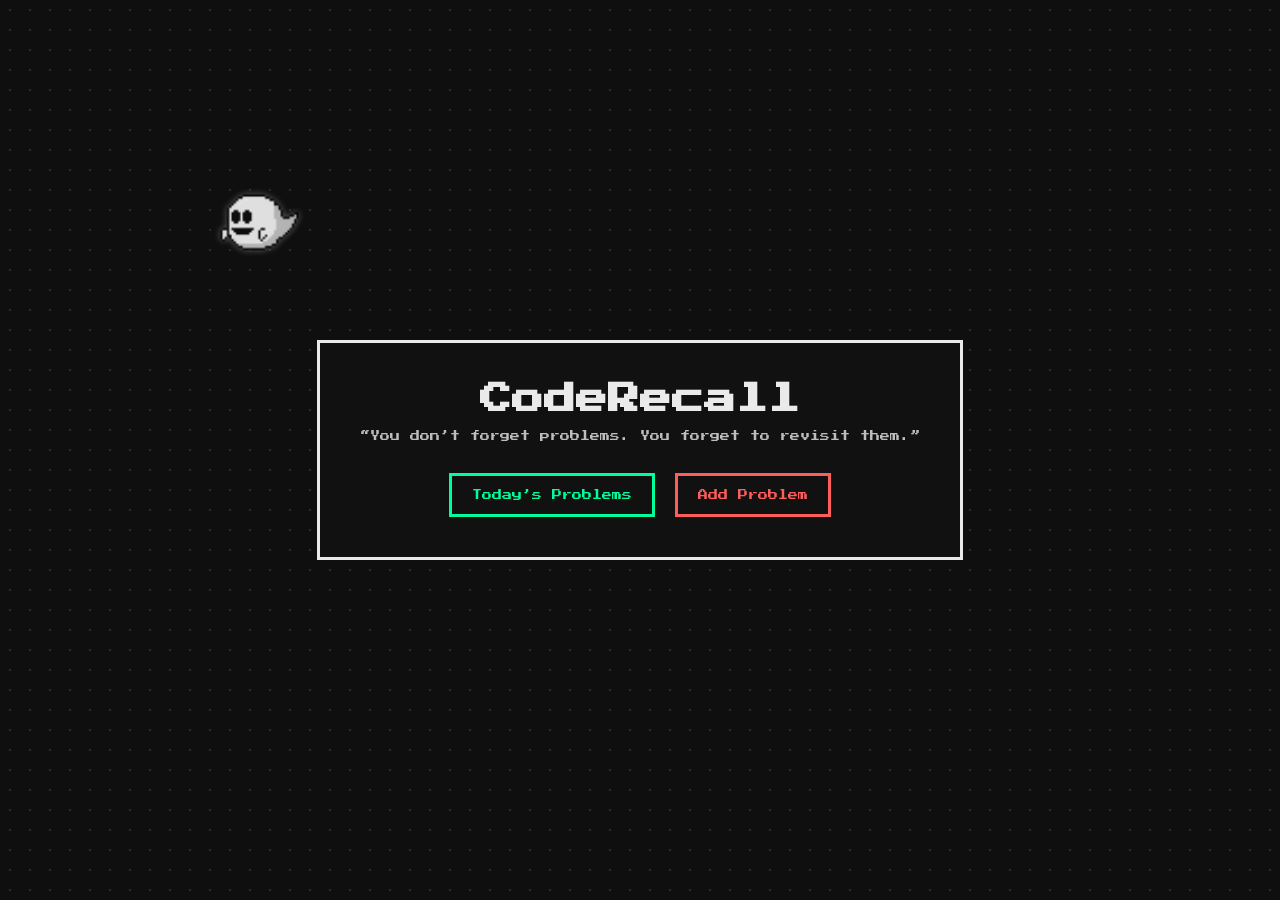
<file: Frontend/html/index.html>
<!DOCTYPE html>
<html lang="en">
<head>
    <meta charset="UTF-8">
    <title>Rewise</title>

    <link rel="stylesheet" href="../styles/index.css">
    <link href="https://fonts.googleapis.com/css2?family=Press+Start+2P&display=swap" rel="stylesheet">
</head>
<body>
<canvas id="bg-canvas"></canvas>
<div class="container">
    <h1 class="title">CodeRecall</h1>
    <p class="subtitle">“You don’t forget problems. You forget to revisit them.”</p>

    <div class="button-group">
        <a href="show_prob.html"><button id="primary" class="btn clickable">Today’s Problems</button></a>
        <a href="add_prob.html"  ><button id="secondary" class="btn clickable" >Add Problem</button></a>
    </div>
</div>

<!--<img src="assets/images/pixel-star.png" class="pixel top-left">-->
<!--<img src="assets/images/pixel-heart.png" class="pixel top-right">-->
<!--<img src="assets/images/pixel-cube.png" class="pixel bottom-left">-->
<!--<img src="assets/images/pixel-lightning.png" class="pixel bottom-right">-->
<script src="../js/sound.js"></script>
<script src="../js/ghost.js"></script>
</body>
</html>
</file>
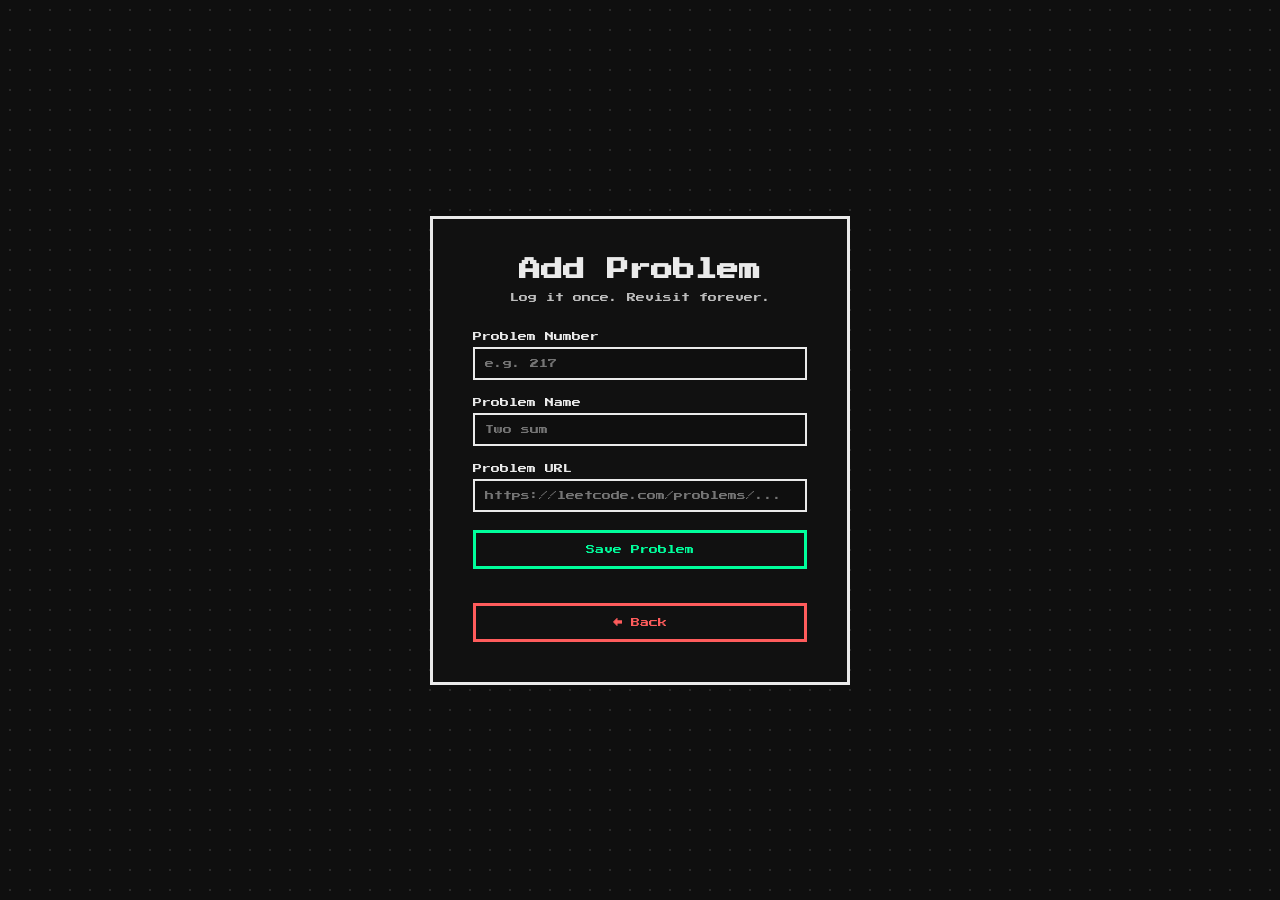
<file: Frontend/html/add_prob.html>
<!DOCTYPE html>
<html lang="en">
<head>
    <meta charset="UTF-8">
    <title>Add Problem | CodeRecall</title>
    <link rel="stylesheet" href="../styles/add-problem.css">
    <link href="https://fonts.googleapis.com/css2?family=Press+Start+2P&display=swap" rel="stylesheet">
</head>
<body>
<div class="container">
    <h1 class="title">Add Problem</h1>
    <p class="subtitle">Log it once. Revisit forever.</p>

    <form class="problem-form">
        <label>
            Problem Number
            <input id="probNo" type="number" placeholder="e.g. 217" required>
        </label>
        <label>
            Problem Name
            <input id="probName" type="text" placeholder="Two sum" required>
        </label>
        <label>
            Problem URL
            <input id="probUrl" type="url" placeholder="https://leetcode.com/problems/..." required>
        </label>

        <button id="addProbBtn" type="submit" class="btn primary clickable">
            Save Problem
        </button>
    </form>

    <a href="index.html">  <button class="btn secondary clickable back-btn">
        ← Back
    </button></a>
</div>

<!--<img src="../assets/pixel-cube.png" class="pixel top-left">-->
<!--<img src="../assets/pixel-star.png" class="pixel bottom-right">-->
<script type="module" src="../js/addProb.js"></script>
<script src="../js/sound.js"></script>

</body>
</html>
</file>
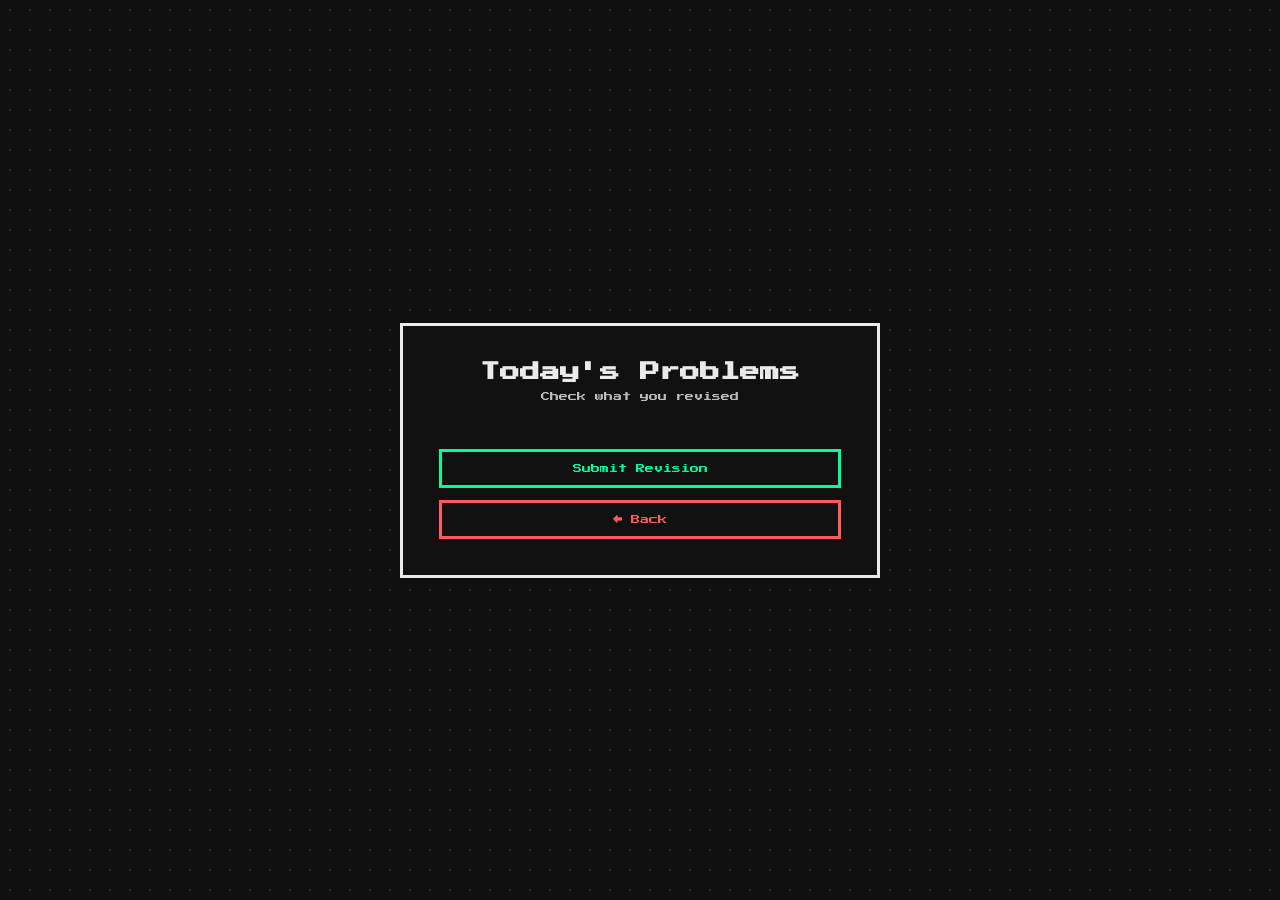
<file: Frontend/html/show_prob.html>
<!DOCTYPE html>
<html lang="en">
<head>
    <meta charset="UTF-8">
    <title>Today | CodeRecall</title>
    <link rel="stylesheet" href="../styles/today.css">
    <link href="https://fonts.googleapis.com/css2?family=Press+Start+2P&display=swap" rel="stylesheet">
</head>
<body>
<div class="container">
    <h1 class="title">Today's Problems</h1>
    <p class="subtitle">Check what you revised</p>

    <form id="revisionForm">
        <ul class="problem-list" id="problemList">
            <!-- populated by JS -->
        </ul>

        <button type="submit" id="submitBtn" class="btn primary clickable">
            Submit Revision
        </button>
    </form>

  <a href="index.html">  <button class="btn secondary clickable back-btn" onclick="history.back()">
        ← Back
    </button></a>
</div>

<script src="../js/sound.js"></script>
<script type="module" src="../js/today.js"></script>
</body>
</html>
</file>
<file: Frontend/styles/index.css>
* {
    margin: 0;
    padding: 0;
    box-sizing: border-box;
    cursor: url("../assets/normal.png") 0 0, auto;
}
html {
  image-rendering: pixelated;
}

body {
    height: 100vh;
    background-color: #0f0f0f;
    background-image: radial-gradient(#2a2a2a 1px, transparent 1px);
    background-size: 20px 20px;
    display: flex;
    align-items: center;
    justify-content: center;
    font-family: 'Press Start 2P', cursive;
    color: #eaeaea;
}

.container {
    text-align: center;
    padding: 40px;
    border: 3px solid #eaeaea;
    background-color: #111;
}

.title {
    font-size: 32px;
    margin-bottom: 16px;
}

.subtitle {
    font-size: 10px;
    margin-bottom: 32px;
    color: #bdbdbd;
}

.button-group {
    display: flex;
    gap: 20px;
    justify-content: center;
}

.btn {
    padding: 14px 20px;
    font-family: inherit;
    font-size: 10px;
    border: 3px solid #eaeaea;
    background: transparent;
    color: #eaeaea;
    transition: all 0.15s ease-in-out;
}

.btn:hover {
    transform: translateY(-2px);
}

#primary {
    border-color: #00ff9c;
    color: #00ff9c;
}

#primary:hover {
    background-color: #00ff9c;
    color: #0f0f0f;
}

#secondary {
    border-color: #ff5c5c;
    color: #ff5c5c;
}

#secondary:hover {
    background-color: #ff5c5c;
    color: #0f0f0f;
}
a, button, input, textarea {
  cursor: url("../assets/hover.png") 0 0, auto;
}
.pixel {
    position: absolute;
    image-rendering: pixelated;
    width: 32px;
    height: 32px;
}

.top-left { top: 40px; left: 40px; }
.top-right { top: 40px; right: 40px; }
.bottom-left { bottom: 40px; left: 40px; }
.bottom-right { bottom: 40px; right: 40px; }
#bg-canvas {
  position: fixed;
  inset: 0;
  z-index: 0;
  pointer-events: none;
}
</file>
<file: Frontend/styles/add-problem.css>
* {
    margin: 0;
    padding: 0;
    box-sizing: border-box;
     cursor: url("../assets/normal.png") 0 0, auto;
}

body {
    height: 100vh;
    background-color: #0f0f0f;
    background-image: radial-gradient(#2a2a2a 1px, transparent 1px);
    background-size: 20px 20px;
    display: flex;
    align-items: center;
    justify-content: center;
    font-family: 'Press Start 2P', cursive;
    color: #eaeaea;
}

.container {
    width: 420px;
    padding: 40px;
    border: 3px solid #eaeaea;
    background-color: #111;
    text-align: center;
    position: relative;
}

.title {
    font-size: 22px;
    margin-bottom: 12px;
}

.subtitle {
    font-size: 9px;
    margin-bottom: 30px;
    color: #bdbdbd;
}

.problem-form {
    display: flex;
    flex-direction: column;
    gap: 18px;
    margin-bottom: 24px;
}

label {
    font-size: 9px;
    text-align: left;
    display: flex;
    flex-direction: column;
    gap: 6px;
}

input {
    padding: 10px;
    font-family: inherit;
    font-size: 9px;
    background: #0f0f0f;
    border: 2px solid #eaeaea;
    color: #eaeaea;
}

input:focus {
    outline: none;
    border-color: #00ff9c;
}

.btn {
    padding: 12px;
    font-family: inherit;
    font-size: 9px;
    border: 3px solid #eaeaea;
    background: transparent;
    color: #eaeaea;
    transition: all 0.15s ease-in-out;
}

.btn:hover {
    transform: translateY(-2px);
}

.primary {
    border-color: #00ff9c;
    color: #00ff9c;
}

.primary:hover {
    background-color: #00ff9c;
    color: #0f0f0f;
}

.secondary {
    border-color: #ff5c5c;
    color: #ff5c5c;
}

.secondary:hover {
    background-color: #ff5c5c;
    color: #0f0f0f;
}

.back-btn {
    margin-top: 10px;
    width: 100%;
}

.pixel {
    position: absolute;
    width: 32px;
    height: 32px;
    image-rendering: pixelated;
}

.top-left {
    top: -16px;
    left: -16px;
}

.bottom-right {
    bottom: -16px;
    right: -16px;
}
a, button, input, textarea {
  cursor: url("../assets/hover.png") 0 0, auto;
}
</file>
<file: Frontend/styles/today.css>
* {
    margin: 0;
    padding: 0;
    box-sizing: border-box;
    cursor: url("../assets/normal.png") 0 0, auto;
}

body {
    height: 100vh;
    background-color: #0f0f0f;
    background-image: radial-gradient(#2a2a2a 1px, transparent 1px);
    background-size: 20px 20px;
    display: flex;
    align-items: center;
    justify-content: center;
    font-family: 'Press Start 2P', cursive;
    color: #eaeaea;
}

.container {
    width: 480px;
    padding: 36px;
    border: 3px solid #eaeaea;
    background-color: #111;
    text-align: center;
}

.title {
    font-size: 20px;
    margin-bottom: 10px;
}

.subtitle {
    font-size: 9px;
    margin-bottom: 24px;
    color: #bdbdbd;
}

.problem-list {
    list-style: none;
    margin-bottom: 24px;
    display: flex;
    flex-direction: column;
    gap: 14px;
    text-align: left;
}

.problem-item {
    display: flex;
    align-items: center;
    gap: 12px;
    font-size: 9px;
}

input[type="checkbox"] {
    width: 16px;
    height: 16px;
    accent-color: #00ff9c;

}

.btn {
    width: 100%;
    padding: 12px;
    font-family: inherit;
    font-size: 9px;

    border: 3px solid #eaeaea;
    background: transparent;
    color: #eaeaea;
    transition: all 0.15s ease-in-out;
}

.primary {
    border-color: #00ff9c;
    color: #00ff9c;
}

.primary:hover {
    background-color: #00ff9c;
    color: #0f0f0f;
}

.secondary {
    margin-top: 12px;
    border-color: #ff5c5c;
    color: #ff5c5c;
}

.secondary:hover {
    background-color: #ff5c5c;
    color: #0f0f0f;
}
a, button, input, textarea {
  cursor: url("../assets/hover.png") 0 0, auto;
}
</file>
